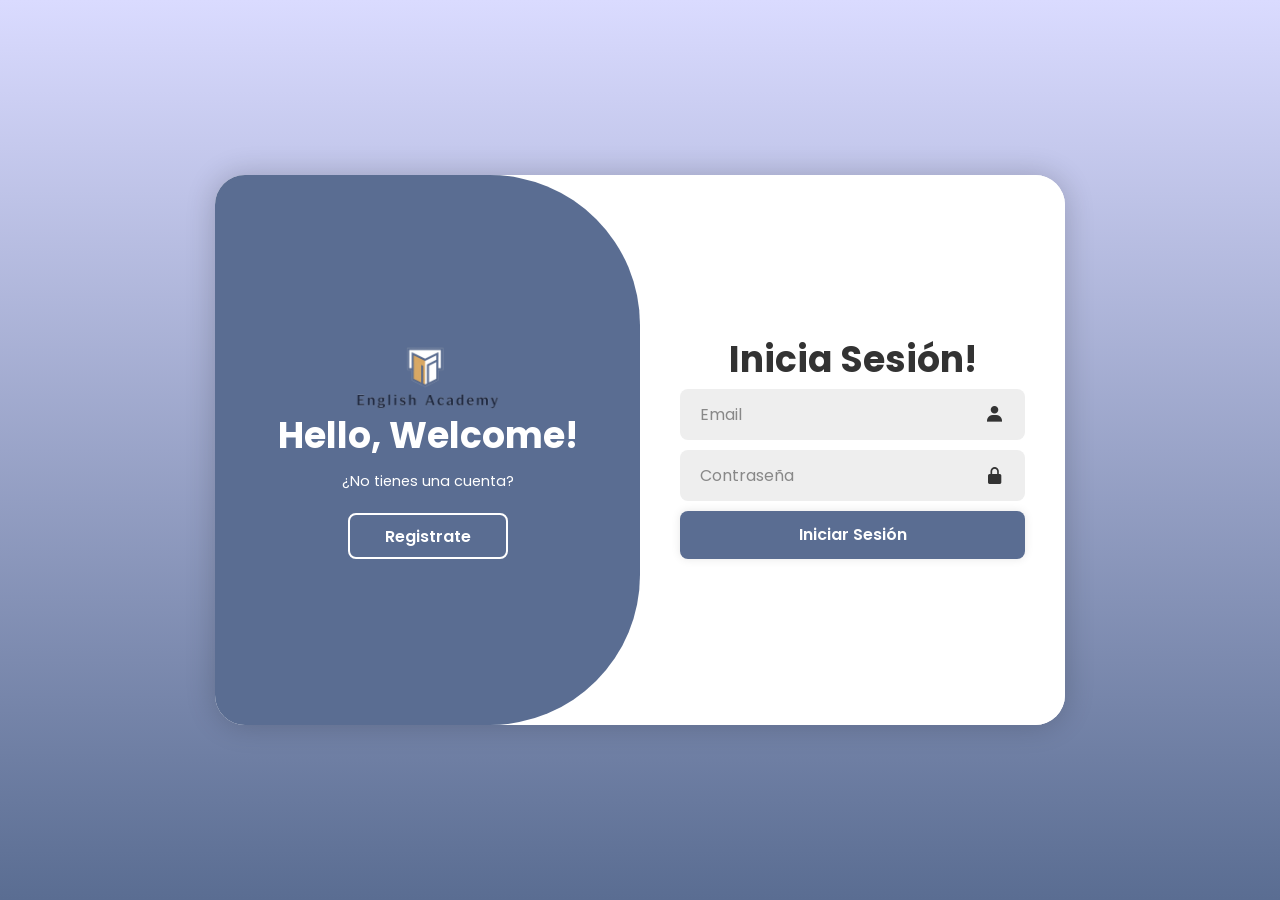
<file: simulacionProyectoFrontend/login-signup.html>
<!DOCTYPE html>
<html lang="es">

<head>
    <meta charset="UTF-8">
    <meta name="viewport" content="width=device-width, initial-scale=1.0">
    <title>Inicio/Registro - English Academy</title>
    <link rel="stylesheet" href="css/base.css">

    <link rel="stylesheet" href="css/login-singup.css">
    <link href="https://unpkg.com/boxicons@2.1.4/css/boxicons.min.css" rel="stylesheet">
</head>

<body>
    <div class="container">
        <div class="form-box login">
            <form onsubmit="submitLoginForm(event)" id="loginForm" action="#">

                <h1>Inicia Sesión!</h1>
                <div class="input-box">
                    <input type="email" name="email" placeholder="Email" required>
                    <i class='bx bxs-user'></i>
                </div>
                <div class="input-box">
                    <input type="password" name="contraseña" placeholder="Contraseña" required>
                    <i class='bx bxs-lock-alt'></i>
                </div>
                <button type="submit" class="btn">Iniciar Sesión</button>

            </form>
        </div>

        <div class="form-box register">
            <form id="registerForm" onsubmit="submitForm(event)" action="#" autocomplete="off">
                <h1>Registro</h1>
                <div class="input-box">
                    <input type="text" id="matricula" name="matricula" placeholder="Matrícula" required>
                    <i class='bx bxs-user'></i>
                </div>
                <div class="input-box">
                    <input type="text" id="nickname" name="username" placeholder="Username" required>
                    <i class='bx bxs-user'></i>
                </div>
                <div class="input-box">
                    <input type="text" name="nombre" placeholder="nombre" required>
                    <i class='bx bxs-user'></i>
                </div>
                <div class="input-box">
                    <input type="text" name="paterno" placeholder="Apellido Paterno" required>
                    <i class='bx bxs-user'></i>
                </div>
                <div class="input-box">
                    <input type="text" name="materno" placeholder="Apellido Materno" required>
                    <i class='bx bxs-user'></i>
                </div>
                <div class="input-box">
                    <input type="email" name="email" placeholder="Email" required>
                    <i class='bx bxs-envelope'></i>
                </div>
                <div class="input-box">
                    <input type="password" name="contraseña" placeholder="Contraseña" required>
                    <i class='bx bxs-lock-alt'></i>
                </div>
                <button type="submit" class="btn">Crear cuenta</button>

            </form>
        </div>

        <div class="toggle-box">

            <div class="toggle-panel toggle-left">
                <div class="logo">
                    <img id="homeLogoBtn" alt="English Academy Logo" class="logo-img"
                        src="src/img/LOGOEnglishAcademypng.png" style="width: 150px; height: auto;" />
                </div>
                <h1>Hello, Welcome!</h1>
                <p>¿No tienes una cuenta?</p>
                <button class="btn register-btn">Registrate</button>
            </div>

            <div class="toggle-panel toggle-right">
                <div class="logo">
                    <img id="homeLogoBtn" alt="English Academy Logo" class="logo-img"
                        src="src/img/LOGOEnglishAcademypng.png" style="width: 150px; height: auto;" />
                </div>
                <h1>Welcome Back!</h1>
                <p>¿Ya tienes una cuenta?</p>
                <button class="btn login-btn">Inicia Sesión</button>
            </div>
        </div>
    </div>

    <script src="js/base.js"></script>
    <script src="js/login-signup.js"></script>
</body>

</html>
</file>
<file: simulacionProyectoFrontend/css/base.css>
/* Estilos Globales y Comunes */
:root {
  --primary-color: #5A6D92;
  --secondary-color: #D7A860;
  --secundary-color-light:rgb(218, 219, 255);
  --text-color: #1f2937;
  --background-color: #F5F8FC;
  --white: #ffffff;
  --error-color: #ef4444;
}

* {
  margin: 0;
  padding: 0;
  box-sizing: border-box;
}

body {
  font-family: 'Arial', sans-serif;
  line-height: 1.6;
  color: var(--text-color);
}

/* Header Styles */
header {
  display: flex;
  justify-content: space-between;
  align-items: center;
  padding: 5px 1.5rem;
  background-color: var(--white);
  box-shadow: 0 2px 8px rgba(0, 0, 0, 0.1);
  width: 100%;
  position: fixed;
  z-index: 1000;
}

.logo-img {
  height: 50px;
  width: auto;
  cursor: pointer;
  transition: transform 0.3s ease;
}

.logo-img:hover {
  transform: scale(1.05);
}

/* Auth Section Styles */
.auth-button {
  padding: 0.5rem 1.5rem;
  background-color: var(--primary-color);
  color: var(--white);
  border: none;
  border-radius: 25px;
  cursor: pointer;
  transition: all 0.3s ease;
  font-weight: 500;
}

.auth-button:hover {
  background-color: var(--secondary-color);
  transform: translateY(-2px);
  color: #222222;

}

.user-profile {
  position: relative;
}

.profile-trigger {
  display: flex;
  align-items: center;
  gap: 1rem;
  cursor: pointer;
  padding: 0.5rem;
  border-radius: 25px;
  transition: background-color 0.3s ease;
}

.profile-trigger:hover {
  background-color: var(--background-color);
}

.profile-img {
  width: 40px;
  height: 40px;
  border-radius: 50%;
  object-fit: cover;
  border: 2px solid var(--primary-color);
}

.profile-menu {
  position: absolute;
  top: 100%;
  right: 0;
  background-color: var(--white);
  border-radius: 8px;
  box-shadow: 0 4px 12px rgba(0, 0, 0, 0.1);
  padding: 0.5rem;
  min-width: 200px;
  margin-top: 0.5rem;
}

.profile-menu button {
  width: 100%;
  padding: 0.75rem 1rem;
  text-align: left;
  background: none;
  border: none;
  border-radius: 4px;
  cursor: pointer;
  transition: background-color 0.3s ease;
}

.profile-menu button:hover {
  background-color: var(--background-color);
  color: var(--primary-color);
}

/* Footer Styles */
.site-footer {
  background-color: var(--primary-color);
  color: var(--white);
  text-align: center;
  padding: 1rem;
  position: relative;
  bottom: 0;
  width: 100%;
}

.site-footer p {
  margin: 0;
  font-size: 0.875rem;
}

.site-footer a {
  color: var(--white);
  text-decoration: none;
  font-weight: bold;
}

.site-footer a:hover {
  text-decoration: underline;
}

/* Utilidades */
.hidden {
  display: none;
}
</file>
<file: simulacionProyectoFrontend/css/login-singup.css>
@import url('https://fonts.googleapis.com/css2?family=Poppins:ital,wght@0,100;0,200;0,300;0,400;0,500;0,600;0,700;0,800;0,900;1,100;1,200;1,300;1,400;1,500;1,600;1,700;1,800;1,900&display=swap');

*{
    margin: 0;
    padding: 0;
    box-sizing: border-box;
    font-family: "Poppins", sans-serif;
    text-decoration: none;
    list-style: none;
}

body{
    display: flex;
    justify-content: center;
    align-items: center;
    min-height: 100vh;
    background: linear-gradient(to bottom, var(--secundary-color-light), var(--primary-color));
}

.container{
    position: relative;
    width: 850px;
    height: 550px;
    background: #fff;
    margin: 20px;
    border-radius: 30px;
    box-shadow: 0 0 30px rgba(0, 0, 0, .2);
    overflow: hidden;
}

    .container h1{
        font-size: 36px;
        margin: -10px 0;
    }

    .container p{
        font-size: 14.5px;
        margin: 15px 0;
    }

form{ width: 100%; }

.form-box{
    position: absolute;
    right: 0;
    width: 50%;
    height: 100%;
    background: #fff;
    display: flex;
    align-items: center;
    color: #333;
    text-align: center;
    padding: 40px;
    z-index: 1;
    transition: .6s ease-in-out 1.2s, visibility 0s 1s;
}

    .container.active .form-box{ right: 50%; }

    .form-box.register{ visibility: hidden; }
        .container.active .form-box.register{ visibility: visible; }

.input-box{
    position: relative;
    margin: 10px 0;
}

    .input-box input{
        width: 100%;
        padding: 13px 50px 13px 20px;
        background: #eee;
        border-radius: 8px;
        border: none;
        outline: none;
        font-size: 16px;
        color: #333;
        font-weight: 500;
    }

        .input-box input::placeholder{
            color: #888;
            font-weight: 400;
        }
    
    .input-box i{
        position: absolute;
        right: 20px;
        top: 50%;
        transform: translateY(-50%);
        font-size: 20px;
    }

.btn{
    width: 100%;
    height: 48px;
    background: #5A6D92;
    border-radius: 8px;
    box-shadow: 0 0 10px rgba(0, 0, 0, .1);
    border: none;
    cursor: pointer;
    font-size: 16px;
    color: #fff;
    font-weight: 600;
}

.toggle-box{
    position: absolute;
    width: 100%;
    height: 100%;
}

    .toggle-box::before{
        content: '';
        position: absolute;
        left: -250%;
        width: 300%;
        height: 100%;
        background: #5A6D92;
        /* border: 2px solid red; */
        border-radius: 150px;
        z-index: 2;
        transition: 1.8s ease-in-out;
    }

        .container.active .toggle-box::before{ left: 50%; }

.toggle-panel{
    position: absolute;
    width: 50%;
    height: 100%;
    /* background: seagreen; */
    color: #fff;
    display: flex;
    flex-direction: column;
    justify-content: center;
    align-items: center;
    z-index: 2;
    transition: .6s ease-in-out;
}

    .toggle-panel.toggle-left{ 
        left: 0;
        transition-delay: 1.2s; 
    }
        .container.active .toggle-panel.toggle-left{
            left: -50%;
            transition-delay: .6s;
        }

    .toggle-panel.toggle-right{ 
        right: -50%;
        transition-delay: .6s;
    }
        .container.active .toggle-panel.toggle-right{
            right: 0;
            transition-delay: 1.2s;
        }

    .toggle-panel p{ margin-bottom: 20px; }

    .toggle-panel .btn{
        width: 160px;
        height: 46px;
        background: transparent;
        border: 2px solid #fff;
        box-shadow: none;
    }

@media screen and (max-width: 650px){
    .container{ height: calc(100vh - 40px); }

    .form-box{
        bottom: 0;
        width: 100%;
        height: 70%;
    }

        .container.active .form-box{
            right: 0;
            bottom: 30%;
        }

    .input-box{
        margin: 8px 0;
    }

    .input-box input{
        padding: 10px 40px 10px 15px;
        font-size: 14px;
    }

    .input-box i{
        right: 15px;
        font-size: 18px;
    }

    .btn{
        height: 42px;
        font-size: 14px;
    }

    .toggle-box::before{
        left: 0;
        top: -270%;
        width: 100%;
        height: 300%;
        border-radius: 20vw;
    }

        .container.active .toggle-box::before{
            left: 0;
            top: 70%;
        }

        .container.active .toggle-panel.toggle-left{
            left: 0;
            top: -30%;
        }

    .toggle-panel{ 
        width: 100%;
        height: 30%;
    }
        .toggle-panel.toggle-left{ top: 0; }
        .toggle-panel.toggle-right{
            right: 0;
            bottom: -30%;
        }

            .container.active .toggle-panel.toggle-right{ bottom: 0; }
}

@media screen and (max-width: 400px){
    .form-box { padding: 20px; }

    .input-box{
        margin: 6px 0;
    }

    .input-box input{
        padding: 8px 35px 8px 12px;
        font-size: 13px;
    }

    .toggle-panel h1{font-size: 30px; }
}
</file>
